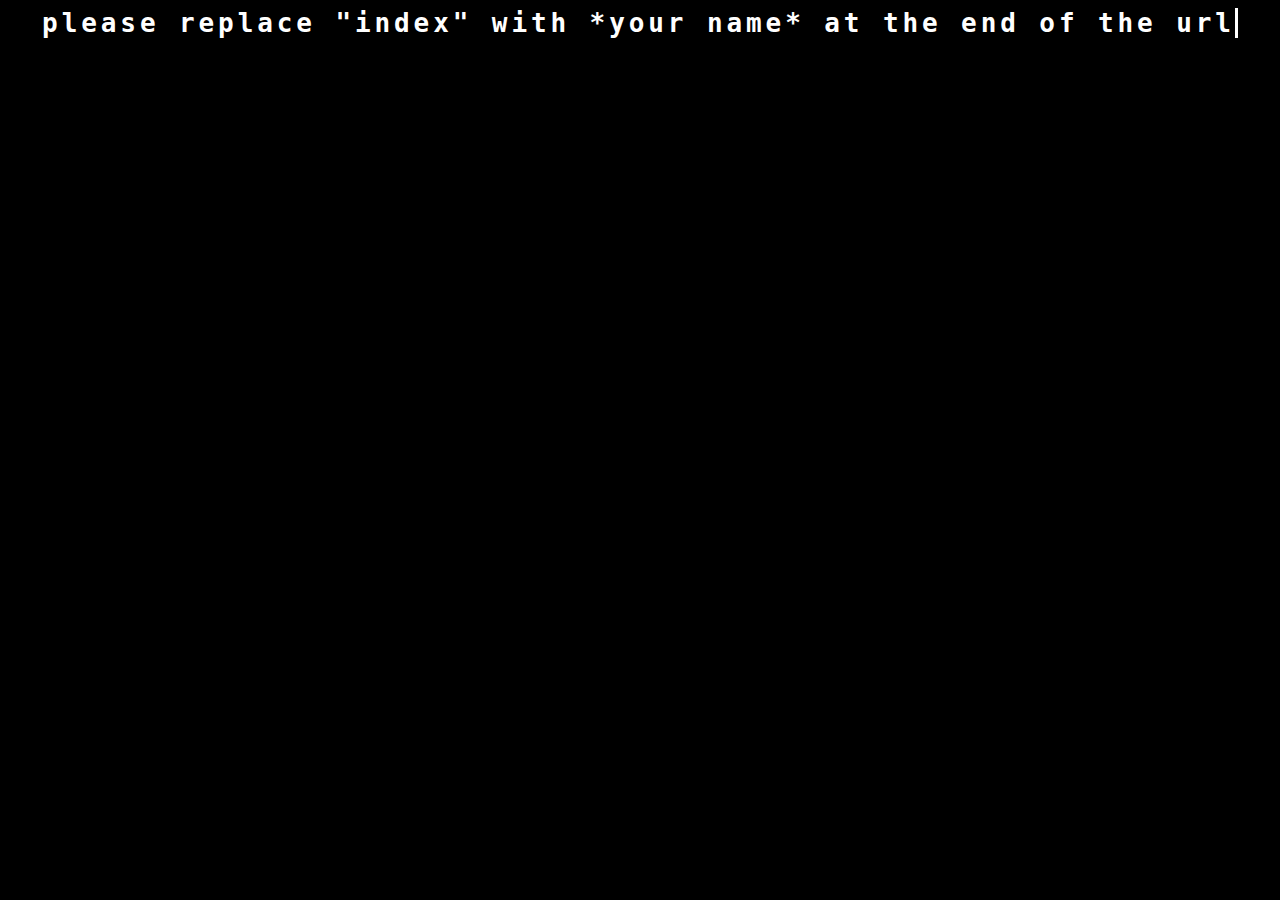
<file: index.html>
<html>
    <head>
        <title>valentines day website</title>
        <link rel="stylesheet" type="text/css" href="styles.css">
    </head>
    <body>
        <div class="typewriter">
            <h1>please replace "index" with *your name* at the end of the url</h1>
        </div>
    </body>
</html>
</file>
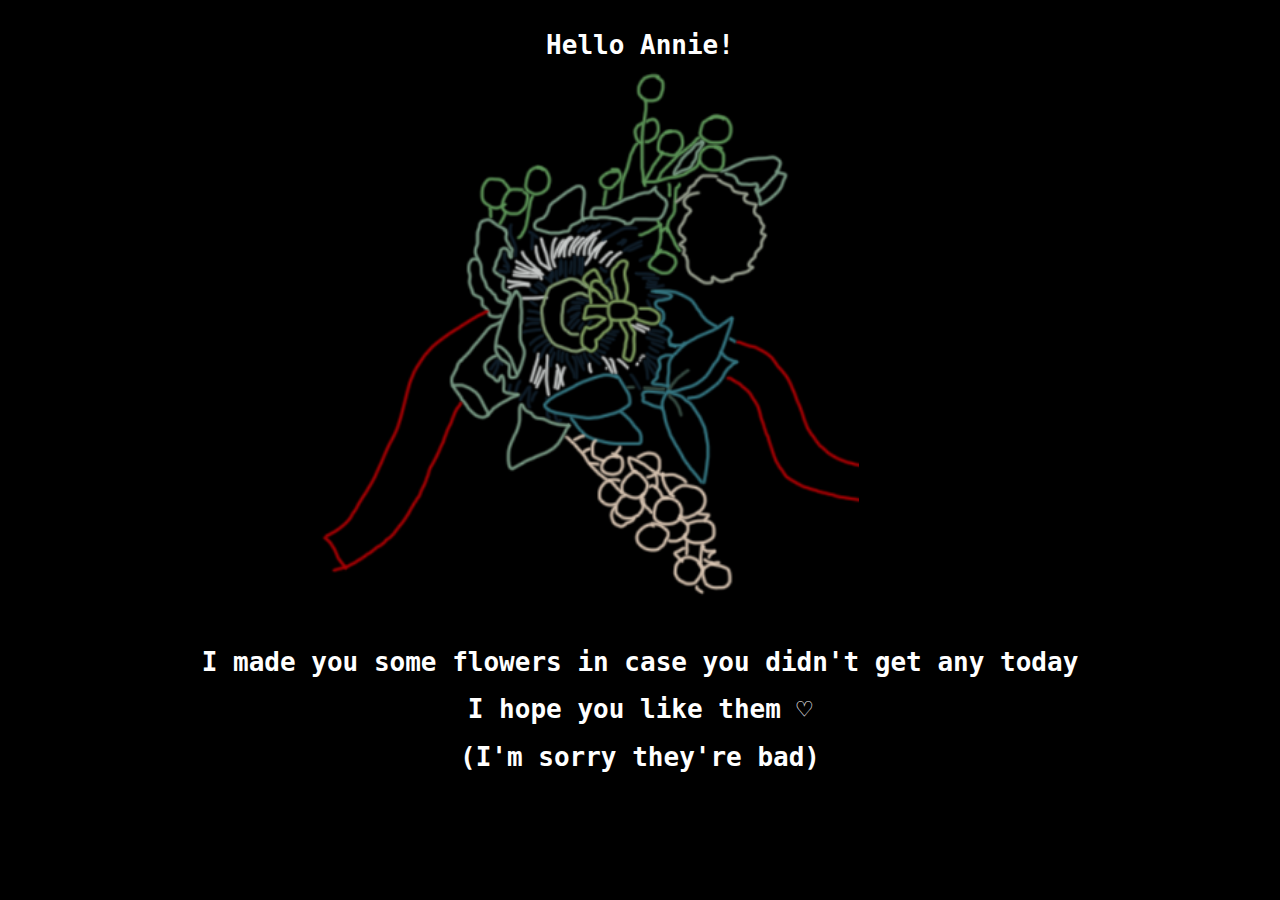
<file: annie.html>
<html>
    <head>
        <title>valentines day website</title>
        <link rel="stylesheet" type="text/css" href="styles.css">
    </head>
    <body>
        <div class="flower">
            <div><h1 style="padding-top: .5%; text-align: center;">Hello Annie!</h1></div>
            <img src="annieFlower.png" alt="passion flower" style="width: 65%; margin-left: 10%; margin-top: 33%;">
            <h1 style="padding-top: 65%; text-align: center;">I made you some flowers in case you didn't get any today</h1>
            <h1 style="text-align: center;">I hope you like them ♡</h1>
            <h1 style="text-align: center;">(I'm sorry they're bad)</h1>
        </div>
    </body>
</html>
</file>
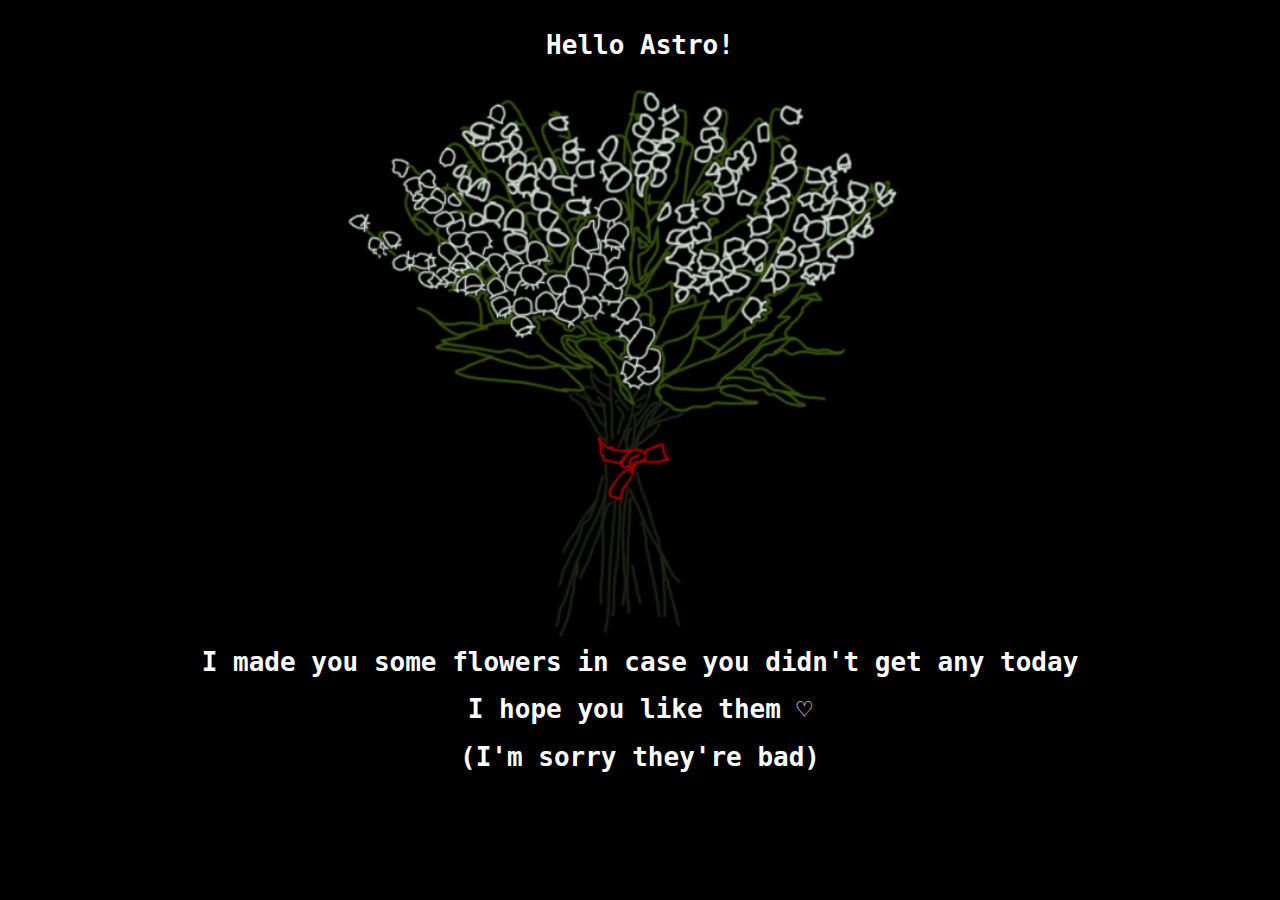
<file: astro.html>
<html>
    <head>
        <title>valentines day website</title>
        <link rel="stylesheet" type="text/css" href="styles.css">
    </head>
    <body>
        <div class="flower">
            <div><h1 style="padding-top: .5%; text-align: center;">Hello Astro!</h1></div>
            <img src="astroFlower.png" alt="lilly off the valley" style="width: 65%; margin-left: 15%; margin-top: 33%;">
            <h1 style="padding-top: 65%; text-align: center;">I made you some flowers in case you didn't get any today</h1>
            <h1 style="text-align: center;">I hope you like them ♡</h1>
            <h1 style="text-align: center;">(I'm sorry they're bad)</h1>
        </div>
    </body>
</html>
</file>
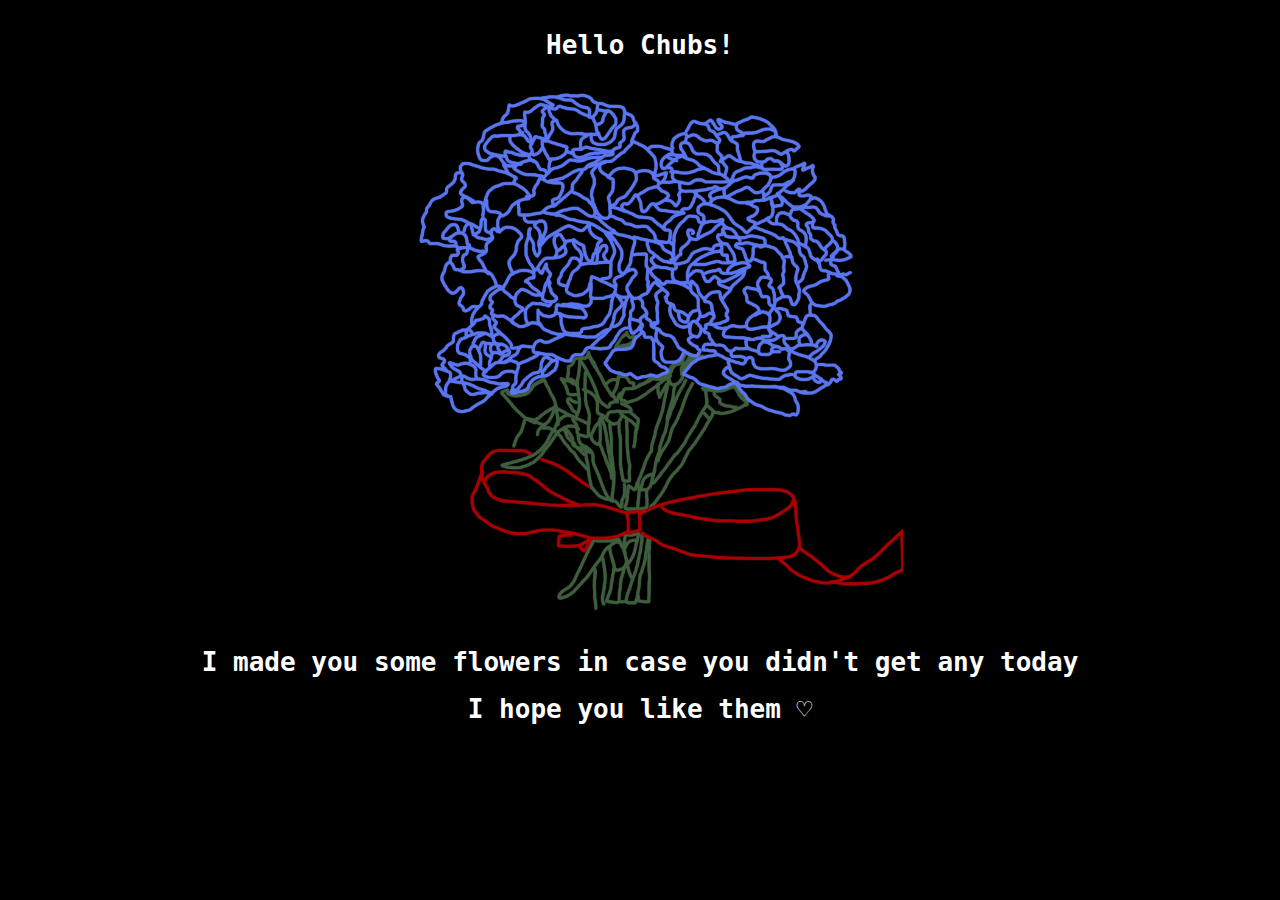
<file: chubs.html>
<html>
    <head>
        <title>valentines day website</title>
        <link rel="stylesheet" type="text/css" href="styles.css">
    </head>
    <body>
        <div class="flower">
            <div><h1 style="padding-top: .5%; text-align: center;">Hello Chubs!</h1></div>
            <img src="chubsFlower.png" alt="sunflowers" style="width: 60%; margin-left: 20%; margin-top: 30%;">
            <h1 style="padding-top: 65%; text-align: center;">I made you some flowers in case you didn't get any today</h1>
            <h1 style="text-align: center;">I hope you like them ♡</h1>
        </div>
    </body>
</html>
</file>
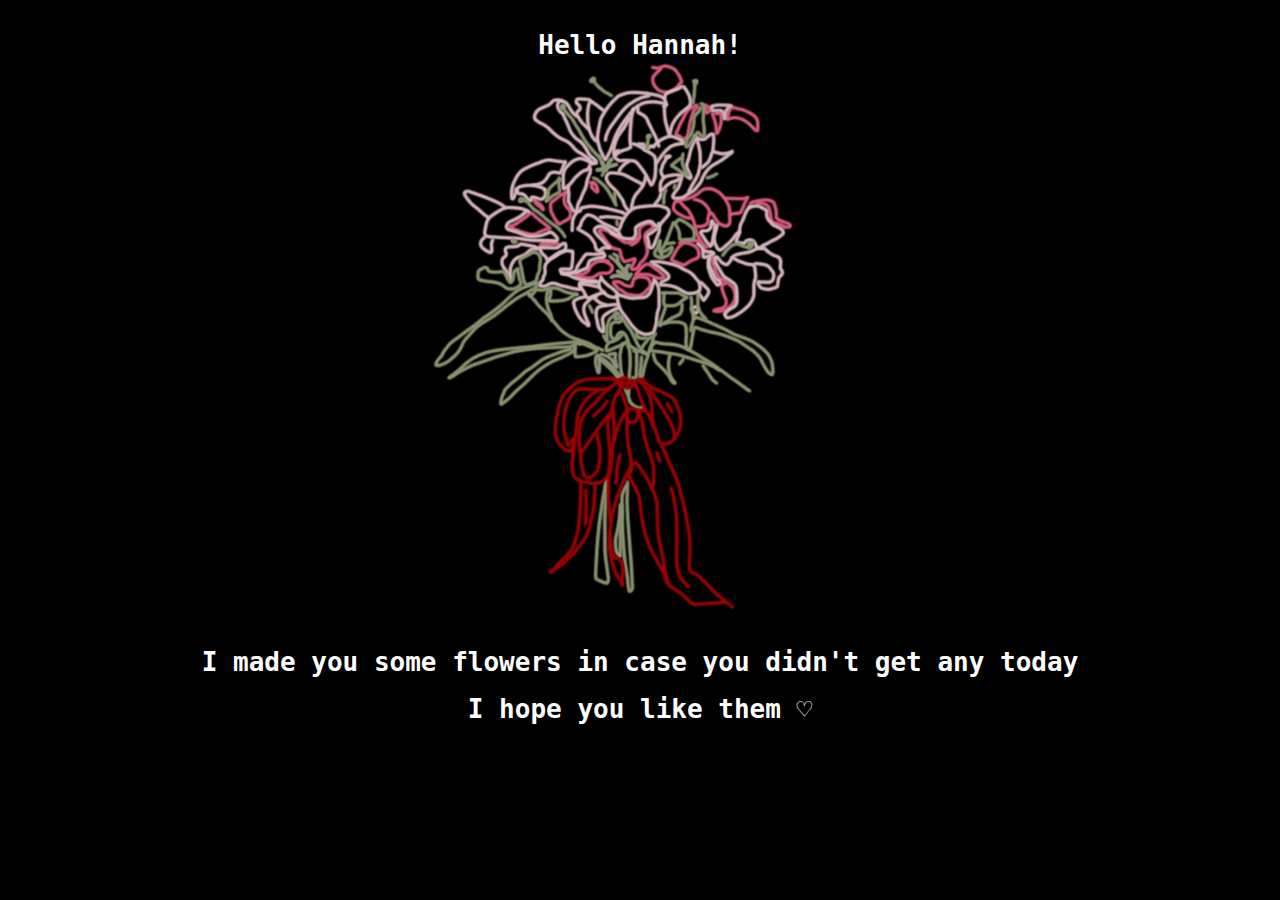
<file: hannah.html>
<html>
    <head>
        <title>valentines day website</title>
        <link rel="stylesheet" type="text/css" href="styles.css">
    </head>
    <body>
        <div class="flower">
            <div><h1 style="padding-top: .5%; text-align: center;">Hello Hannah!</h1></div>
            <img src="hannahFlower.png" alt="morning lily" style="width: 85%; margin-left: 6%; margin-top: 35%;">
            <h1 style="padding-top: 65%; text-align: center;">I made you some flowers in case you didn't get any today</h1>
            <h1 style="text-align: center;">I hope you like them ♡</h1>
        </div>
    </body>
</html>
</file>
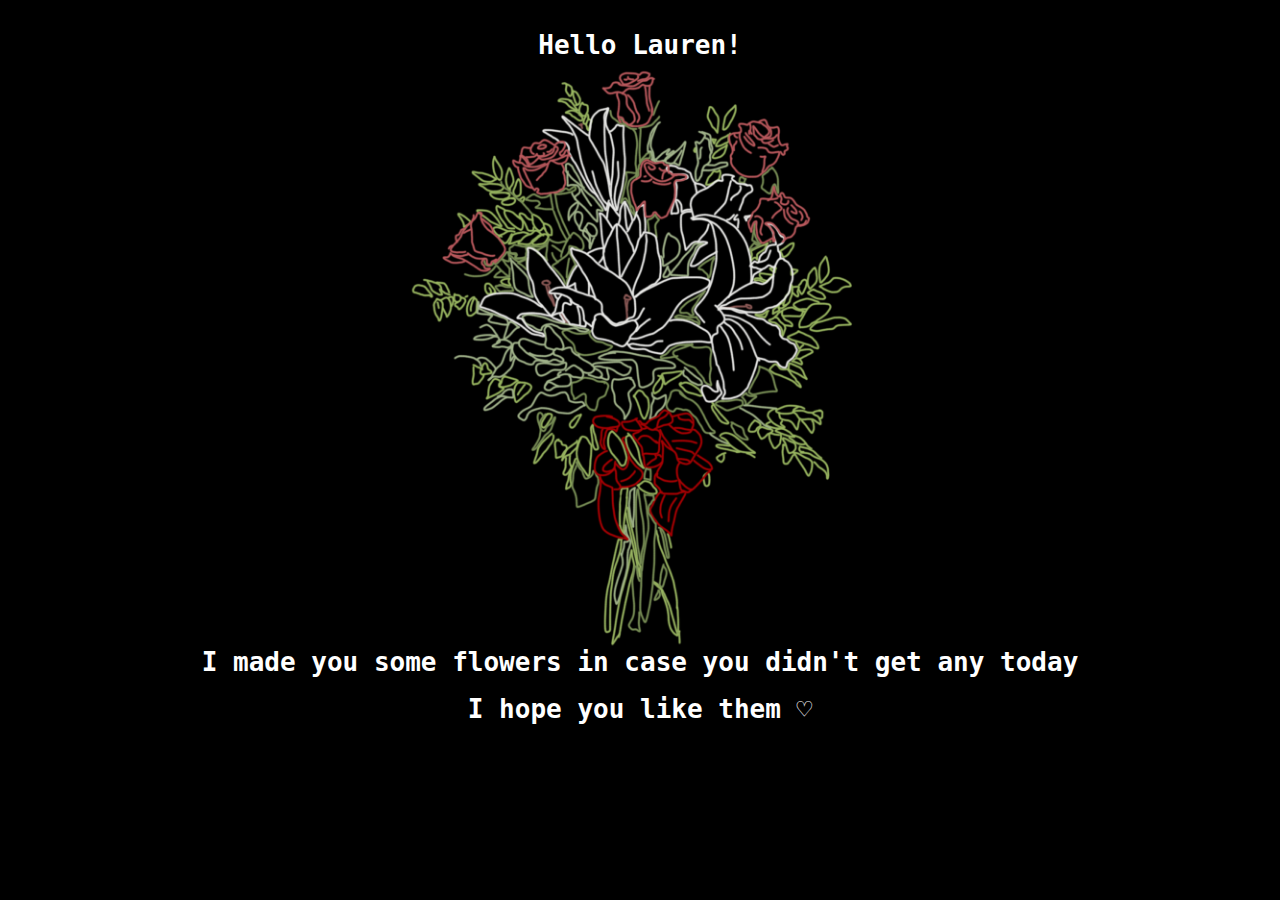
<file: lauren.html>
<html>
    <head>
        <title>valentines day website</title>
        <link rel="stylesheet" type="text/css" href="styles.css">
    </head>
    <body>
        <div class="flower">
            <div><h1 style="padding-top: .5%; text-align: center;"padding-top: .5%; text-align: center;">Hello Lauren!</h1></div>
            <img src="laurenFlower.png" alt="roses and lilies" style="width: 115%; margin-left: -8%; margin-top: 33%;">
            <h1 style="padding-top: 65%; text-align: center;">I made you some flowers in case you didn't get any today</h1>
            <h1 style="text-align: center;">I hope you like them ♡</h1>
        </div>
    </body>
</html>
</file>
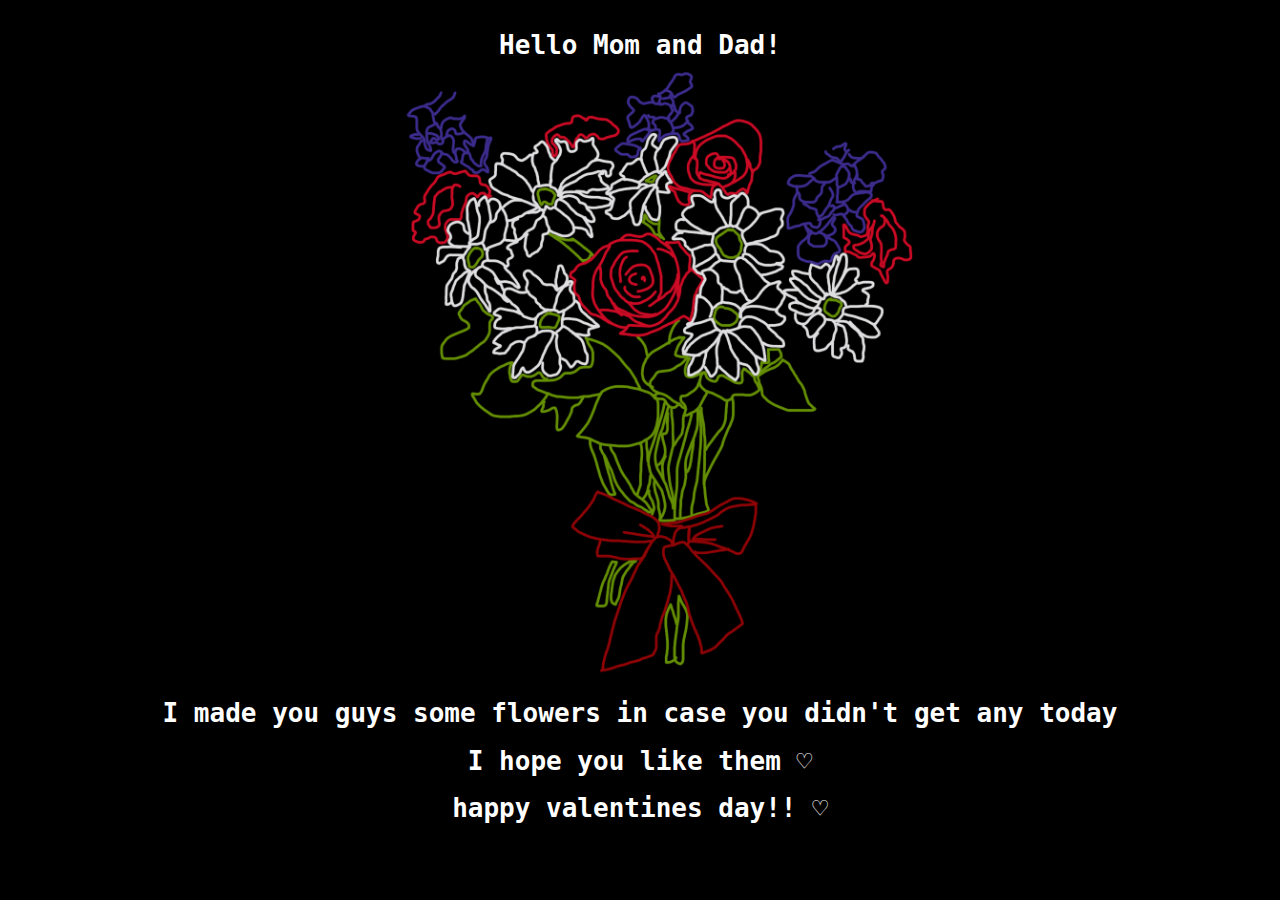
<file: momAndDad.html>
<html>
    <head>
        <title>valentines day website</title>
        <link rel="stylesheet" type="text/css" href="styles.css">
    </head>
    <body>
        <div class="flower">
            <div><h1 style="padding-top: .5%; text-align: center;">Hello Mom and Dad!</h1></div>
            <img src="momDadFlower.png" alt="passion flower" style="width: 105%; margin-left: 0%; margin-top: 28%;">
            <h1 style="padding-top: 65%; text-align: center;">I made you guys some flowers in case you didn't get any today</h1>
            <h1 style="text-align: center;">I hope you like them ♡</h1>
            <h1 style="text-align: center;">happy valentines day!! ♡</h1>
        </div>
    </body>
</html>
</file>
<file: styles.css>
body {
    background: black;
    display: flex;
    justify-content: center;
    color: white;
    font-family: monospace;
  }

.flower {
    position: relative;
}

.flower img {
    position: absolute;
    align-items: center;
    transform: translateY(-50%);
  }


  /* DEMO-SPECIFIC STYLES */
.typewriter h1 {
    overflow: hidden; /* Ensures the content is not revealed until the animation */
    border-right: .15em solid white; /* The typwriter cursor */
    white-space: nowrap; /* Keeps the content on a single line */
    margin: 0 auto; /* Gives that scrolling effect as the typing happens */
    letter-spacing: .15em; /* Adjust as needed */
    animation: 
      typing 3.5s steps(30, end),
      blink-caret .5s step-end infinite;
  }
  
  /* The typing effect */
  @keyframes typing {
    from { width: 0 }
    to { width: 100% }
  }
  
  /* The typewriter cursor effect */
  @keyframes blink-caret {
    from, to { border-color: transparent }
    50% { border-color: white }
  }
</file>
